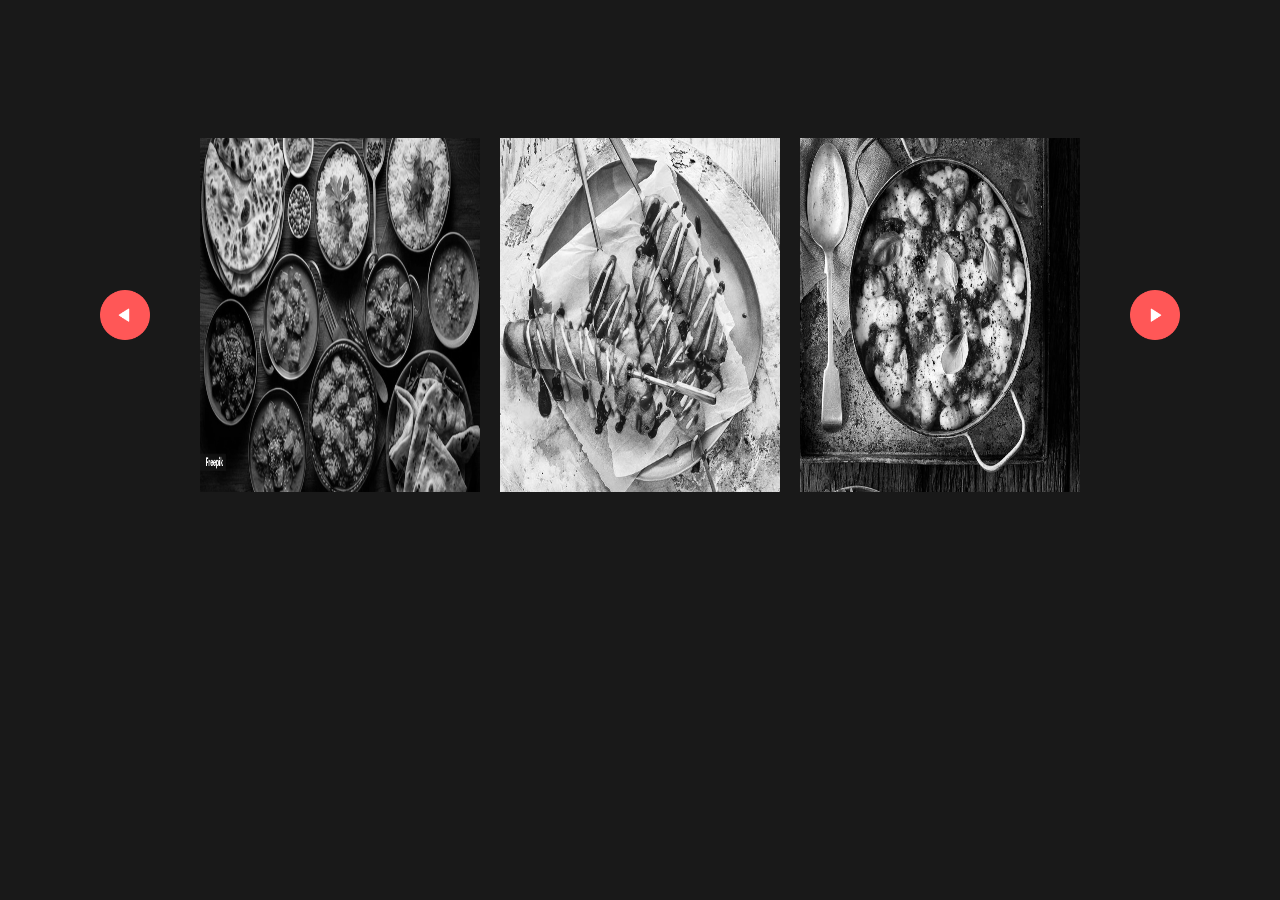
<file: ImageGallery/index.html>
<!DOCTYPE html>
<html lang="en">
<head>
    <meta charset="UTF-8">
    <meta name="viewport" content="width=device-width, initial-scale=1.0">
    <title>ImageGallery</title>
    <link rel="stylesheet" href="style.css">
</head>
<body>
    <div class="gallery-wrap">
        <img src="images/back.png" id="backBtn">
        <div class="gallery">
            <div>
                <span><img src="images/food1.jpg"></span>
                <span><img src="images/food2.jpg"></span>
                <span><img src="images/food3.jpg"></span>
                
            </div>
            <div>
                <span><img src="images/food4.webp"></span>
                <span><img src="images/food5.jpg"></span>
                <span><img src="images/food6.jpg"></span>
                
            </div>
        </div>
        <img src="images/next.png" id="nextBtn">
    </div>
     
   <script>

    let scrollContainer = document.querySelector(".gallery");
    let backBtn = document.getElementById("backBtn");
    let nextBtn = document.getElementById("nextBtn");

    scrollContainer.addEventListener("wheel", (evt) => {
        evt.preventDefault();
        scrollcontainer.scrollLeft += evt.deltaY;
        scrollcontainer.style.scrollBehavior ="auto";
    });

    nextBtn.addEventListener("click", ()=>{
        scrollContainer.style.scrollBehavior ="smooth";
        scrollContainer.scrollLeft += 900;
    });

    backBtn.addEventListener("click", ()=>{
        scrollContainer.style.scrollBehavior ="smooth";
        scrollContainer.scrollLeft -= 900;
    });

   </script>
    
</body>
</html>
</file>
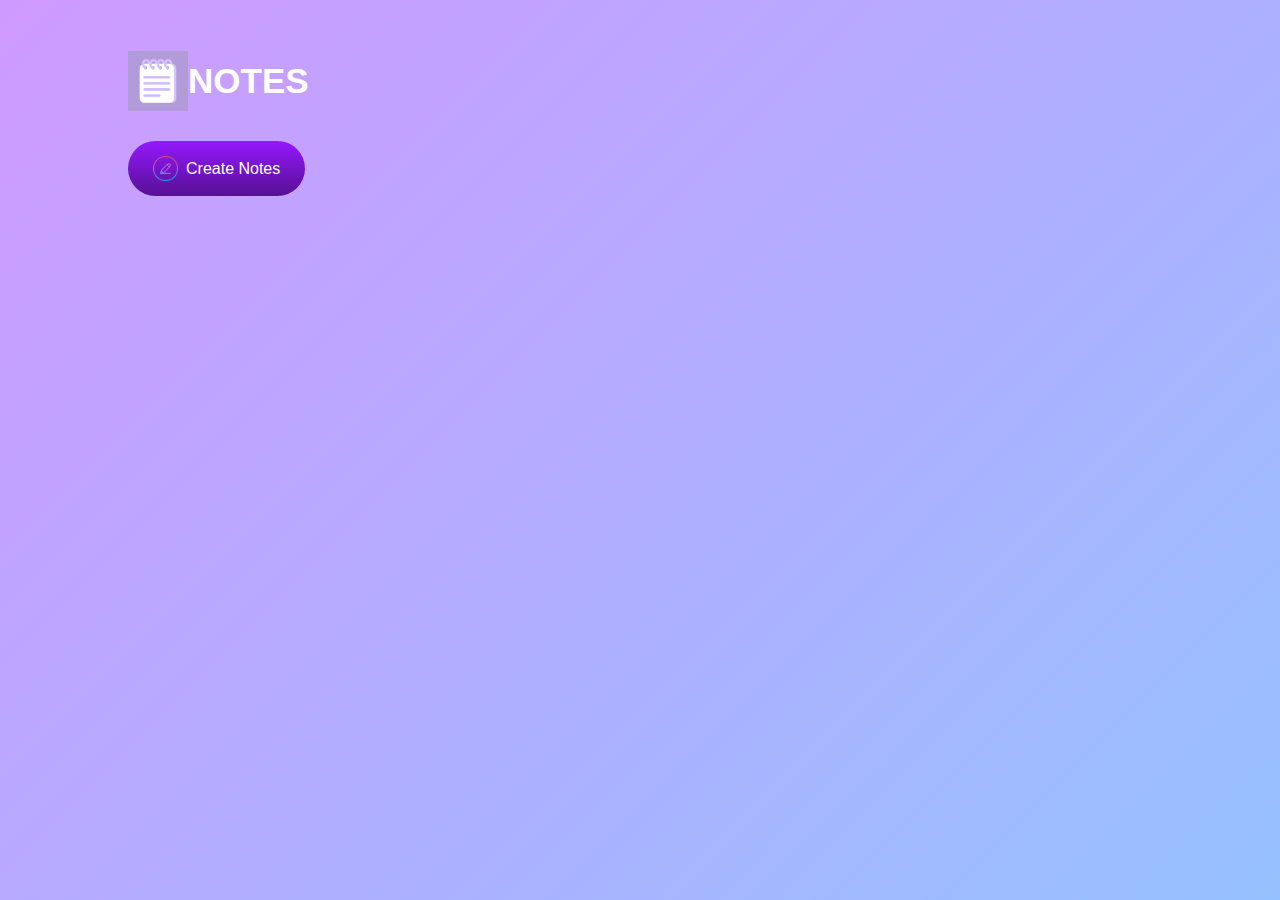
<file: Note/index.html>
<!DOCTYPE html>
<html lang="en">
<head>
    <meta charset="UTF-8">
    <meta name="viewport" content="width=device-width, initial-scale=1.0">
    <title>Notes</title>
    <link rel="stylesheet" href="style.css">
</head>
<body>
    <div class="container">
        <h1><img src="images/note.jpg">NOTES</h1>
        <button class="btn"><img src="images/edit.png">Create Notes</button>
    <div class="notes-con">
      <!-- <p contenteditable="true" class="input-box">
          <img src="images/delete.png"    >
        </p>-->
    </div>
    </div>


<script src="script.js"></script>
</body>
</html>
</file>
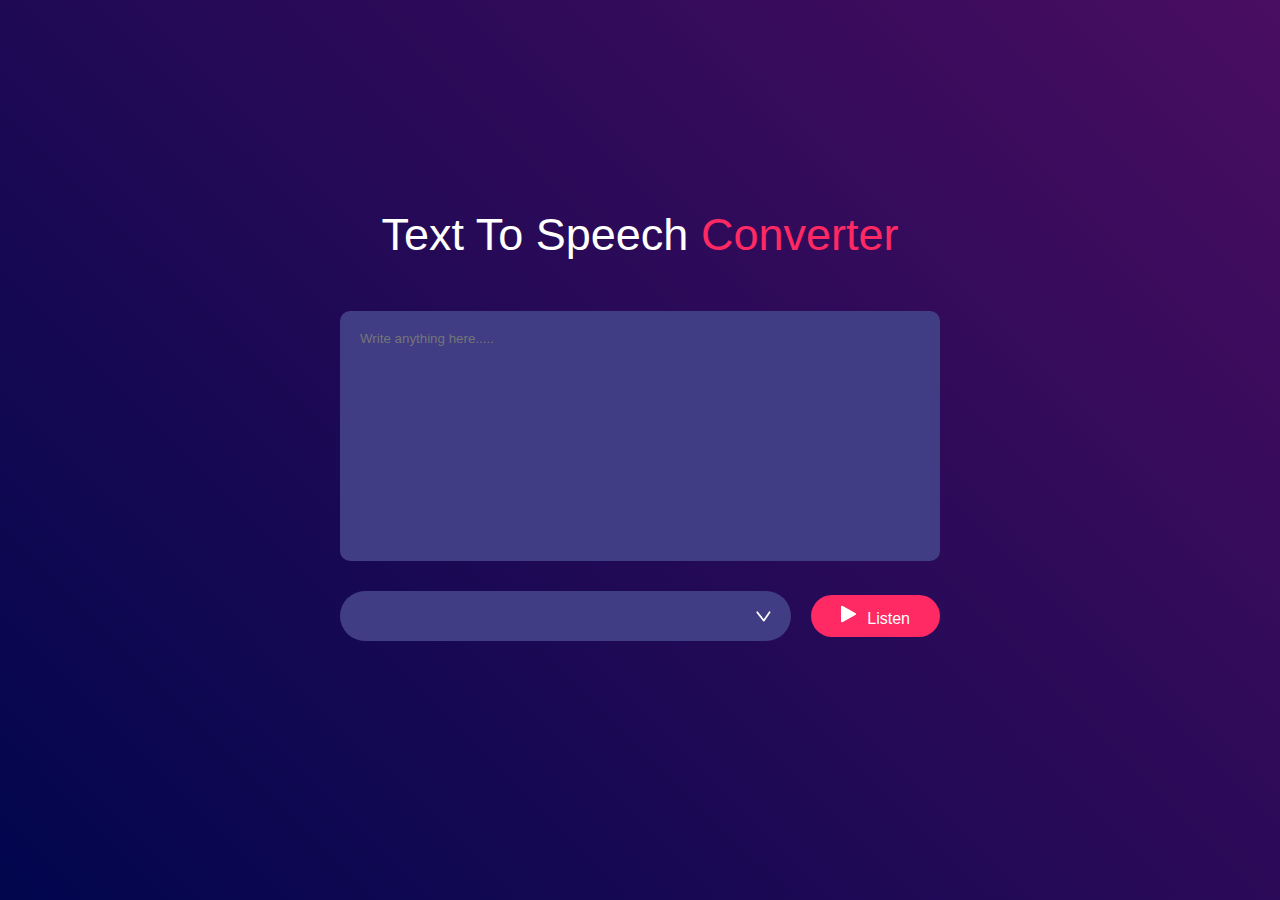
<file: TextConverter/index.html>
<!DOCTYPE html>
<html lang="en">
<head>
    <meta charset="UTF-8">
    <meta name="viewport" content="width=device-width, initial-scale=1.0">
    <title>Text To Speech Converter </title>
    <link href="style.css" rel="stylesheet">
</head>
<body>
    <div class="hero">
        <h1>Text To Speech <span>Converter</span></h1>
        <textarea placeholder="Write anything here....."></textarea>
        <div class="row">
            <select></select>
            <button><img src="images/play.png">Listen</button>
        </div>
    </div>
  <script src="script.js"></script>  
</body>
</html>
</file>
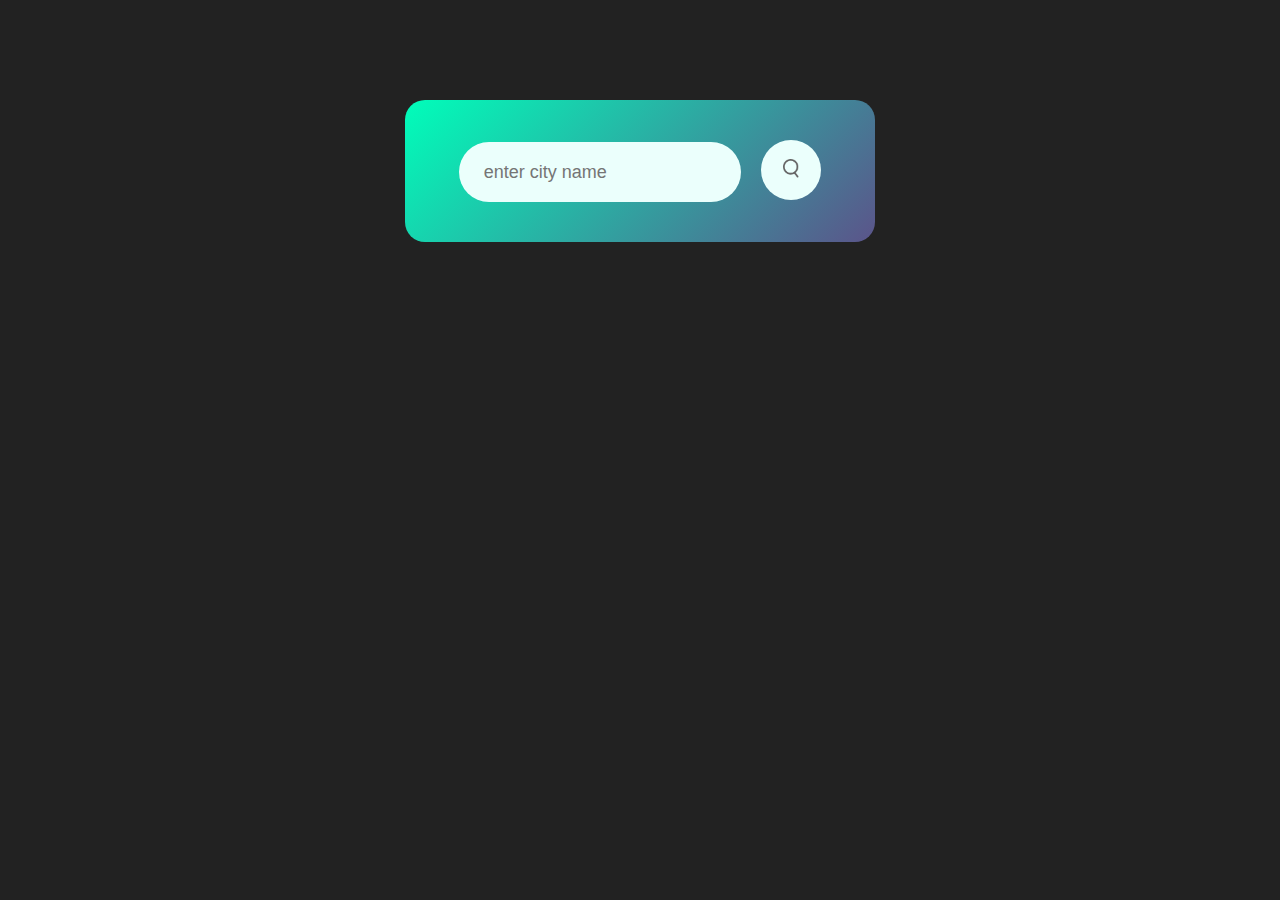
<file: WeatherIdentify/index.html>
<!DOCTYPE html>
<html>
   
   <head>
    <meta name="viewport" content="width=device-width, initial-scale=1.0">
    <title>Weather App </title>
    <link rel="stylesheet" href="style.css">
   </head>
   <body>
    <div class="card">
        <div class="search">
            <input type="text" placeholder="enter city name"
             spellcheck="false">
             <button><img src="images/search.png" ></button>
        </div>
        <div class="error">
            <p>Invalid City Name</p>
        </div>
        <div class="Weather">
            <img src="images/rain.png" class="weather-icon" >
             <h1 class="temp">22°c</h1>
             <h2 class="city">New York</h2>
             <div class="details">
                <div class="col">
                    <img src="images/humidity.png">
                 <div>
                    <p class=humidity>50%</p>
                    <p>Humidity</p>
                 </div>
            
             </div>
             <div class="col">
                <img src="images/wind.png">
             <div>
                <p class=wind>15 km/h</p>
                <p>Wind Speed</p>
             </div>
        
              
        </div>
        </div>
    </div> 

<script>

const apiKey = "5d4f3d040c0a5fe7adf9a8d353b804d4";
const apiUrl = "https://api.openweathermap.org/data/2.5/weather?units=metric&q=";

const searchBox = document.querySelector(".search input");
const searchBtn = document.querySelector(".search button");
const weatherIcon = document.querySelector(".weather-icon");

async function checkWeather(city){
    const response = await fetch(apiUrl + city + `&appid=${apiKey}`);

    if(response.status == 404){
        document.querySelector(".error").style.display = "block";
        document.querySelector(".Weather").style.display = "none";
    }else{
        var data = await response.json();


document.querySelector(".city").innerHTML = data.name;
document.querySelector(".temp").innerHTML = Math.round(data.main.temp) + "°c";
document.querySelector(".humidity").innerHTML = data.main.humidity + "%";
document.querySelector(".wind").innerHTML = data.wind.speed + "km/h";

if(data.weather[0].main == "Clouds"){
  weatherIcon.src = "images/clouds.png";
}
else if(data.weather[0].main == "Clear"){
  weatherIcon.src = "images/clear.png";
}
else if(data.weather[0].main == "Rain"){
  weatherIcon.src = "images/rain.png";
}
else if(data.weather[0].main == "Drizzle"){
  weatherIcon.src = "images/drizzle.png";
}
else if(data.weather[0].main == "Mist"){
  weatherIcon.src = "images/mist.png";
}

document.querySelector(".Weather").style.display = "block";
document.querySelector(".error").style.display = "none";
}
        

    }
    

searchBtn.addEventListener("click", ()=>{
    checkWeather(searchBox.value);

})

</script>
   </body>
</html>
</file>
<file: ImageGallery/style.css>
*{
    margin: 0;
    padding: 0;
    font-family: 'poppins', sans-serif;
    box-sizing: border-box;
}
body{
    background: #191919;
}
.gallery{
    width: 900px;
    display: flex;
    overflow-x: scroll;
}
.gallery div{
    width: 100%;
    display: grid;
    grid-template-columns: auto auto auto;
    grid-gap: 20px;
    padding: 10px;
    flex: none;
}
.gallery div img{
    width: 100%;
    height: 100%;
    filter: grayscale(100%);
    transform: trasform 0.5s;
}
.gallery::-webkit-scrollbar{
    display: none;
}
.gallery-wrap{
    display: flex;
    align-items: center;
    justify-content: center;
    margin: 10% auto;
}
#backBtn, #nextBtn{
    width: 50px;
    cursor: pointer;
    margin:40px;
}
.gallery div img:hover{
    filter: grayscale(0);
    cursor: pointer;
    transform: scale(1.1)
    ;
}
</file>
<file: Note/style.css>
*{
    margin: 0;
    padding: 0;
    font-family: 'poppins', sans-serif;
    box-sizing: border-box;
}
.container{
    width: 100%;
    height: 100vh;
    background: linear-gradient(135deg, #cf9aff, #95c0ff);
    color: #fff;
    padding-top: 4%;
    padding-left: 10%;

}
.container h1{
    display: flex;
    align-items: center;
    font-size: 35px;
    font-weight: 600;
}
.container h1 img{
    width: 60px;
}
.container button img{
    width: 25px;
    margin-right: 8px;

}
.container button{
    display: flex;
    align-items: center;
    background: linear-gradient(#9418fd,#571094);
    color: #fff;
    font-size: 16px;
    outline: 0;
    border: 0;
    border-radius: 40px;
    padding:15px 25px;
    margin :30px 0 20px;
    cursor: pointer;

}
.input-box{
    position: relative;
    width: 100%;
    max-width: 500px;
    min-height: 150px;
    background: #fff;
    color: #333;
    padding: 20px;
    margin: 20px 0;
    outline: none;
    border-radius: 5px;
}
.input-box img{
    width: 25px;
    position:absolute;
    bottom: 15px;
    right: 15px;
    cursor: pointer;
}
</file>
<file: TextConverter/style.css>
*{
    margin: 0;
    padding: 0;
    font-family: 'poppins', sans-serif;
    box-sizing: border-box;
}
.hero{
    width: 100%;
    min-height: 100vh;
    background: linear-gradient(45deg, #01064d,#490d61);
    display: flex;
    align-items: center;
    justify-content: center;
    flex-direction: column;

}
.hero h1{
    font-size: 45px;
    font-weight: 500;
    margin-top: -50px;
    margin-bottom: 50px;
    color: #fff;
}
.hero h1 span{
    color: #ff2963;
}
textarea{
    width: 600px;
    height: 250px;
    background: #403d84;
    color: #fff;
    border: 0;
    outline: 0;
    padding: 20px;
    border-radius: 10px;
    resize: none;
    margin-bottom: 30px;

}
textarea placeholder{
    font-size: 16px;
    color: #ddd;
}
.row{
    width: 600px;
    display: flex;
    align-items: center;
    gap: 20px;

}
button{
    background: #ff2963;
    color: #fff;
    font-size: 16px;
    padding: 10px 30px;
    border-radius: 35px;
    border: 0;
    outline: 0;
    cursor: pointer;
}
button img{
    width: 16px;
    margin-right: 10px;
}
select{
    flex: 1;
    color: #fff;
    background: #403d84;
    height: 50px;
    padding: 0 20px;
    outline:0;
    border: 0;
    border-radius: 35px;
    appearance: none;
    background-image: url(images/dropdown.png);
    background-repeat: no-repeat;
    background-size: 15px;
    background-position-x: calc(100% - 20px);
    background-position-y: 20px ;
}
</file>
<file: WeatherIdentify/style.css>
*{
    margin: 0 ;
    padding: 0 ;
    font-family: 'poppins', sans-serif;
    box-sizing: border-box;
 }

 body{
       background:#222; ;
 }
 .card{
    width: 90%;
    max-width: 470px;
    background: linear-gradient(135deg,#00feba,#5b548a);
    color: #fff;
    margin: 100px auto 0;
    border-radius: 20px;
    padding: 40px 35px;
    text-align: center;
 }
 .sreach{
    width:100%;
    display: flex;
    align-items: center;
    justify-content: space-between;
 }
 .search input{
    border: 0;
    outline: 0;
    background: #ebfffc;
    color: #555;
    padding: 10px 25px;
    height: 60px;
    border-radius: 30px;
    flex: 1;
    margin-right: 16px;
    font-size: 18px;

 }
 .search button{
    border: 0;
    outline: 0;
    background: #ebfffc;
    border-radius: 50%;
    width: 60px;
    height: 60px;
    cursor: pointer;
 }
 .search button img{
    width: 16px;
 }
 .weather-icon{
    width: 170px;
    margin-top: 30px;
 }
.weather h1{
    font-size: 80px;
    font-weight: 500;

}
.weather h2{
    font-size: 45px;
    font-weight: 400;
    margin-top: -10px;
    
}
.details{
    display: flex;
    align-items: center;
    justify-content: space-between;
    padding: 0 20px;
    margin-top: 50px;
}
.col{
    display: flex;
    align-items: center;
    text-align: left;
}
.col img{
    width: 40px;
    margin-right: 10px;
}
.humidity,.wind{
    font-size: 28px;
    margin-top: -6px;
}
.Weather{
    display: none;
}

.error{
    text-align: left;
    margin-left: 10px;
    font-size: 14px;
    margin-top: 10px;
    display: none;

}
</file>
